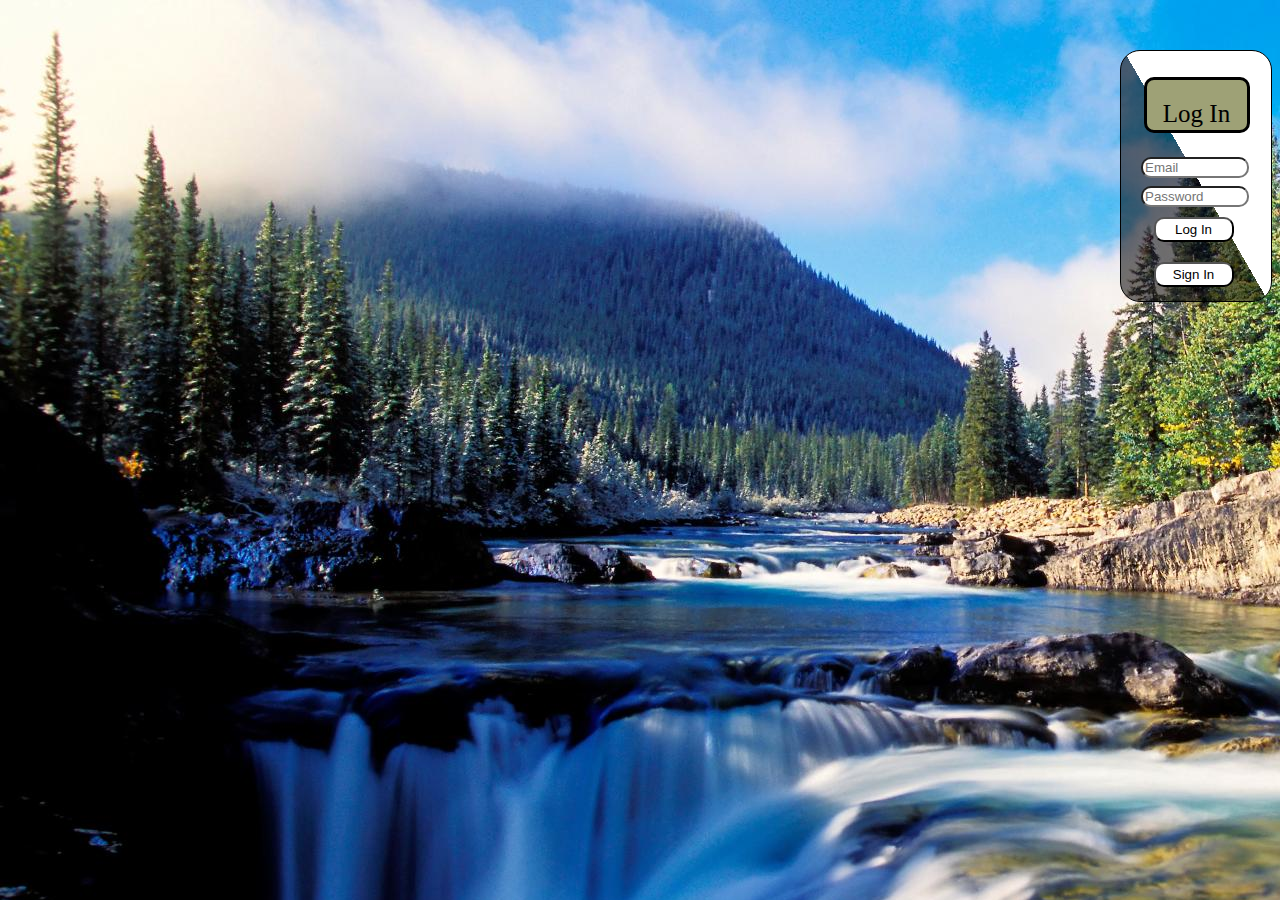
<file: index.html>
<!DOCTYPE html>
<html lang="en">
<head>
    <meta charset="UTF-8">
    <meta name="viewport" content="width=device-width, initial-scale=1.0">
    <title>Sign in</title>
    <link rel="stylesheet" href="style/style.css" type="text/css">
</head>
<body background="back.jpg">
    <div class="login">
        <form>
            <p id="log">Log In</p>
            <input type="text" class="email-login" placeholder="Email"><br>                                                 
            <input type="password" class="password-login" placeholder="Password"><br>
            <input type="button" class="lg" value="Log In"><br>
            <input type="button" class="signin" value="Sign In" onclick="document.location='signin.html'"><br>                                                 
        </form>
    </div>
</body>
</html>
</file>
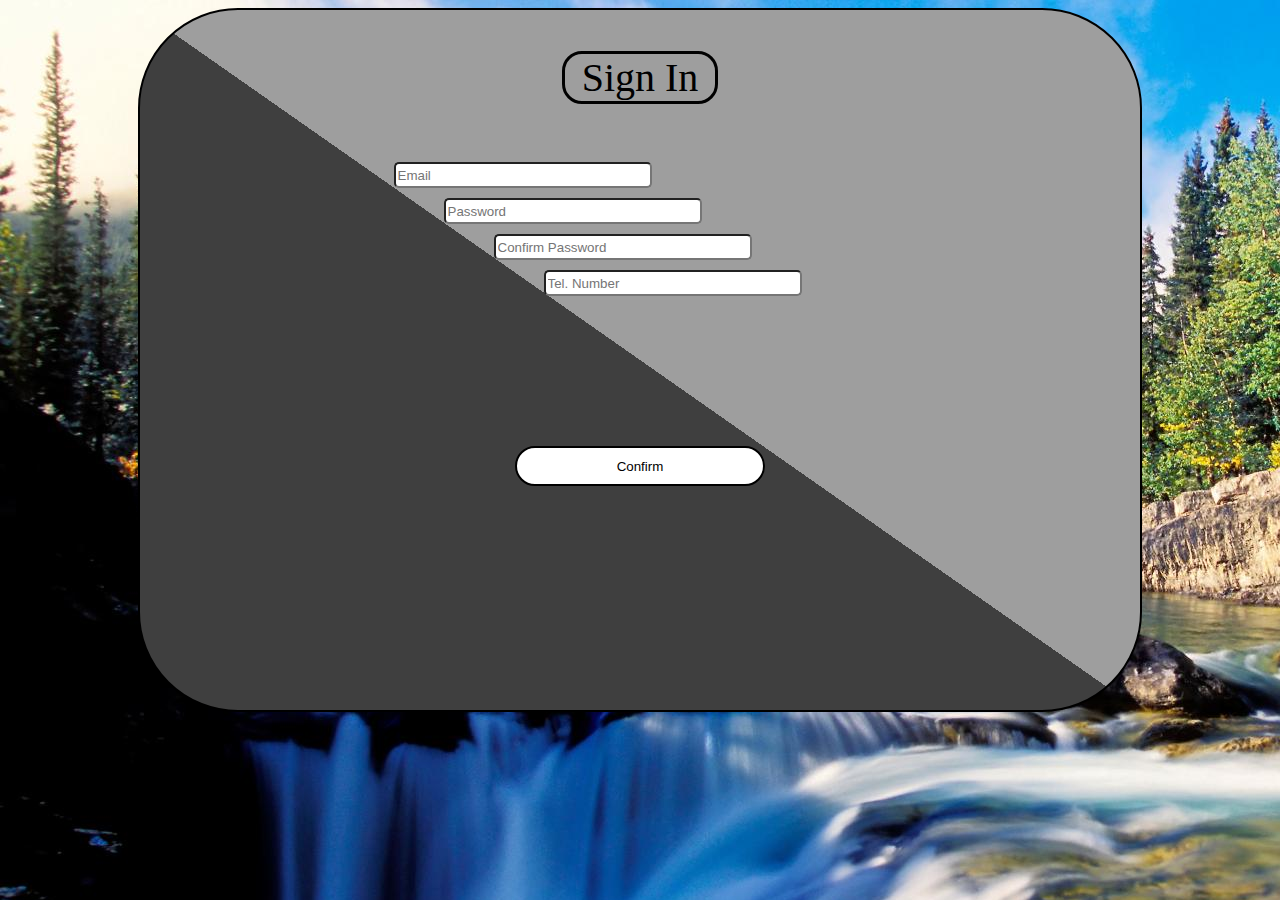
<file: signin.html>
<!DOCTYPE html>
<html lang="en">
<head>
    <meta charset="UTF-8">
    <meta name="viewport" content="width=device-width, initial-scale=1.0">
    <title>Sign in</title>
    <link rel="stylesheet" href="style/style.css" type="text/css">
</head>
<body background="back.jpg">
    <div class="sign">
        <div class="ford">
            <form><p id="si">Sign In</p><br>
                <input type="email" placeholder="Email" class="emai"><br>
                <input type="password" placeholder="Password" class="pass"><br>
                <input type="password" placeholder="Confirm Password" class="cpass"><br>
                <input type="tel" placeholder="Tel. Number" class="TN"><br>
                <input type="button" value="Confirm" class="cbut" onclick="document.location='index.html'"><br>
            </form>
        </div>
    </div>
</body>
</html>
</file>
<file: style/style.css>
.login {
    height: 250px;
    width: 150px;
    background: linear-gradient(60deg, rgba(0, 0, 0, 0.541) 50%, white 50%);
    margin-left: auto;
    border-radius: 20px;
    margin-top: 50px;
    border: 1.5px solid rgb(0, 0, 0);
}
#log { 
    text-align: center;
    text-decoration: none;
    padding-top: 20px;
    font-size: 25px;
    border: 3px solid black;
    border-radius: 10px;
    width: 100px;
    margin-left: 22.5px;
    height: 30px;
    background-color: rgb(158, 161, 118);
}
.email-login {
    position: relative;
    max-width: 100px;
    margin-left: 20px;
    margin-top: -3px;
    border-radius: 10px;
}
form{
    padding-top: 1px;
}
.password-login {
    position: relative;
    max-width: 100px;
    margin-left: 20px;
    margin-top: 8px;
    border-radius: 10px;
}
.signin {
    position: relative;
    width: 80px;
    height: 25px;
    margin-top: 20px;
    margin-left: 32.5px;
    border-radius: 10px;
    background-color: white;
}
.signin:hover {
    background-color: rgb(226, 208, 48);
    transition: 1s;
}
.lg {
    position: relative;
    width: 80px;
    height: 25px;
    margin-top: 10px;
    margin-left: 32.5px;
    border-radius: 10px;
    background-color: white;  
}
.lg:hover {
    background-color: rgb(226, 208, 48);
    transition: 1s;
}
.sign {
    width: 1000px;
    height: 700px;
    background: linear-gradient(35deg, rgb(63, 63, 63) 50%, rgb(158, 158, 158) 50%);
    margin-left: auto;
    margin-right: auto;
    border-radius: 100px;
    border: 2px solid black;
}
#si {
    margin-left: auto;
    margin-right: auto;
    text-align: center;
    font-size: 40px;
    border: 3px solid black;
    max-width: 150px;
    border-radius: 20px;
}
.ford {
    text-align: center;
}
.emai {
    width:250px;
    height: 20px;
    margin-left: -235px;
    border-radius: 5px;    
}
.pass {
    position: relative;
    margin-top: 10px;
    width:250px;
    height: 20px;
    margin-left: -135px;
    border-radius: 5px;
}
.cpass{
    position: relative;
    margin-top: 10px;
    width:250px;
    height: 20px;
    margin-left: -35px;
    border-radius: 5px;
}
.TN {
    position: relative;
    margin-top: 10px;
    width:250px;
    height: 20px;
    margin-left: 65px;
    border-radius: 5px;
}
.cbut {
    position: relative;
    margin-top: 150px;
    width:250px;
    height: 40px;
    background-color: white;
    border-radius: 100px;
    border: 2px solid black;
}
.cbut:hover {
    background-color: rgb(255, 219, 74);
    transition: 1s;
}
</file>
